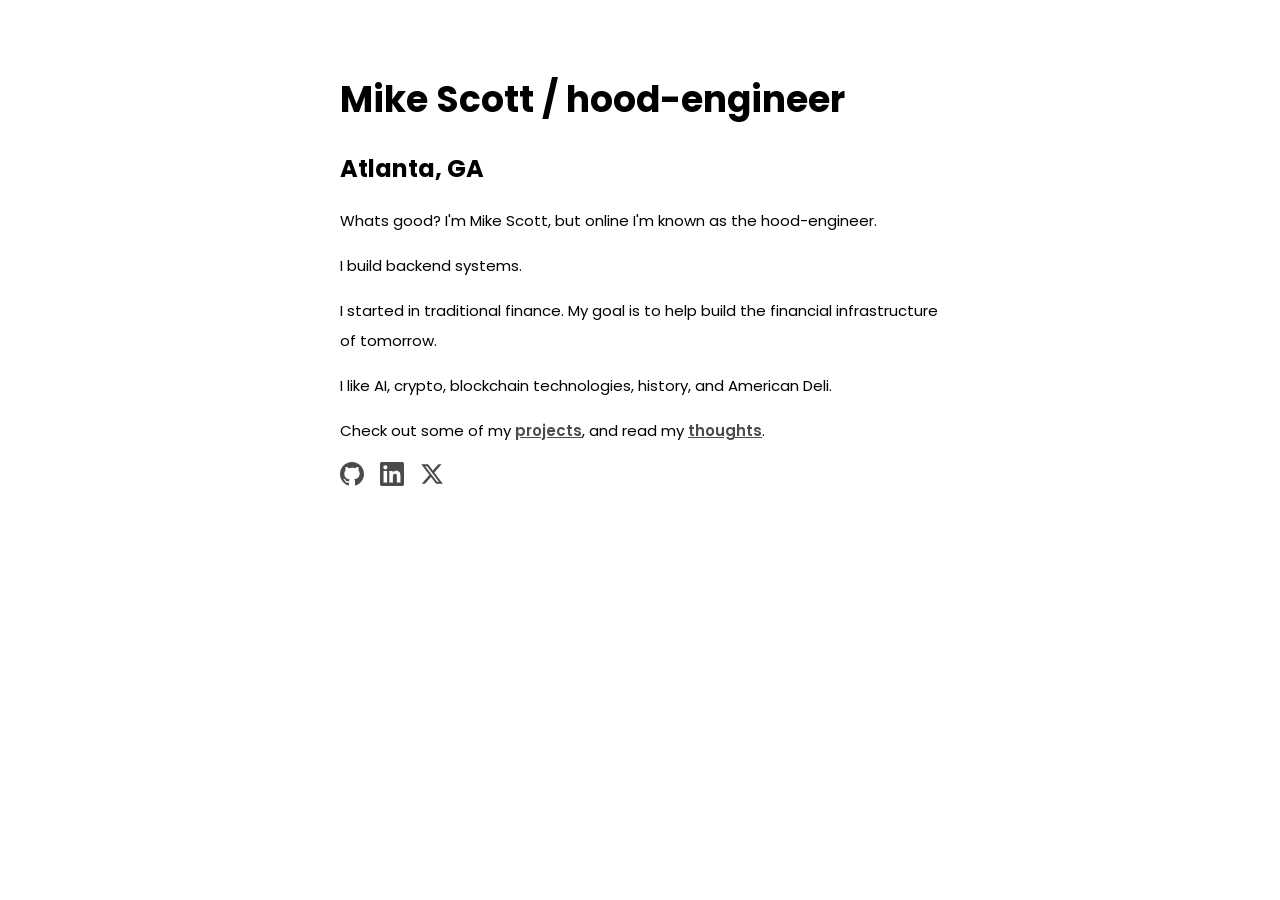
<file: index.html>
<!DOCTYPE html>
<html>
    <head>
        <title>Hood-Engineer</title>
        <link href="https://fonts.googleapis.com/css2?family=Poppins:wght@300;400;700&display=swap" rel="stylesheet">
        <link rel="stylesheet" href="style.css">
        <link rel="icon" type="image/png" href="favicon.png">
    </head>
    <body>
        <div class="main">
            <h1>Mike Scott / hood-engineer</h1>
            <h2>Atlanta, GA</h2>
            <div class="content">
                <p>Whats good? I'm Mike Scott, but online I'm known as the hood-engineer.</p>
                <p>I build backend systems.</p>
                <p>I started in traditional finance. My goal is to help build the financial infrastructure of tomorrow.</p>
                <p>I like AI, crypto, blockchain technologies, history, and American Deli.</p>
                <p>Check out some of my <a href="project-page.html">projects</a>, and read my <a href="blog.html">thoughts</a>.</p>
            <div class="social-links">
                <a href="https://github.com/hoodengineer" target="_blank" aria-label="GitHub">
                    <svg xmlns="http://www.w3.org/2000/svg" width="24" height="24" viewBox="0 0 24 24" fill="currentColor">
                        <path d="M12 0C5.37 0 0 5.37 0 12c0 5.3 3.438 9.8 8.205 11.385.6.113.82-.258.82-.577v-2.165c-3.338.726-4.033-1.416-4.033-1.416-.546-1.387-1.333-1.756-1.333-1.756-1.089-.745.083-.729.083-.729 1.205.084 1.839 1.237 1.839 1.237 1.07 1.834 2.807 1.304 3.492.997.107-.775.418-1.305.762-1.604-2.665-.305-5.467-1.334-5.467-5.931 0-1.311.469-2.381 1.236-3.221-.124-.303-.535-1.524.117-3.176 0 0 1.008-.322 3.301 1.23A11.509 11.509 0 0 1 12 5.803c1.02.005 2.047.138 3.006.404 2.291-1.552 3.297-1.23 3.297-1.23.653 1.653.242 2.874.118 3.176.77.84 1.235 1.911 1.235 3.221 0 4.609-2.807 5.624-5.479 5.921.43.372.823 1.102.823 2.222v3.293c0 .319.192.694.801.576C20.566 21.797 24 17.3 24 12c0-6.63-5.37-12-12-12z"/>
                    </svg>
                </a>
                <a href="https://www.linkedin.com/in/mmscottjr/" target="_blank" aria-label="LinkedIn">
                    <svg xmlns="http://www.w3.org/2000/svg" width="24" height="24" viewBox="0 0 24 24" fill="currentColor">
                         <path d="M20.447 20.452h-3.554v-5.569c0-1.328-.027-3.037-1.852-3.037-1.853 0-2.136 1.445-2.136 2.939v5.667H9.351V9h3.414v1.561h.046c.477-.9 1.637-1.85 3.37-1.85 3.601 0 4.267 2.37 4.267 5.455v6.286zM5.337 7.433a2.062 2.062 0 0 1-2.063-2.065 2.064 2.064 0 1 1 2.063 2.065zm1.782 13.019H3.555V9h3.564v11.452zM22.225 0H1.771C.792 0 0 .774 0 1.729v20.542C0 23.227.792 24 1.771 24h20.451C23.2 24 24 23.227 24 22.271V1.729C24 .774 23.2 0 22.222 0h.003z"/>
                    </svg>
                </a>
                <a href="https://x.com/hoodengineerguy" target="_blank" aria-label="X">
                    <svg xmlns="http://www.w3.org/2000/svg" width="24" height="24" viewBox="0 0 24 24" fill="currentColor">
                        <path d="M18.244 2.25h3.308l-7.227 8.26 8.502 11.24H16.17l-5.214-6.817L4.99 21.75H1.68l7.73-8.835L1.254 2.25H8.08l4.713 6.231zm-1.161 17.52h1.833L7.084 4.126H5.117z"/>
                    </svg>
                 </a>
            </div>
            </div>
        </div>
    </body>
</html>
</file>
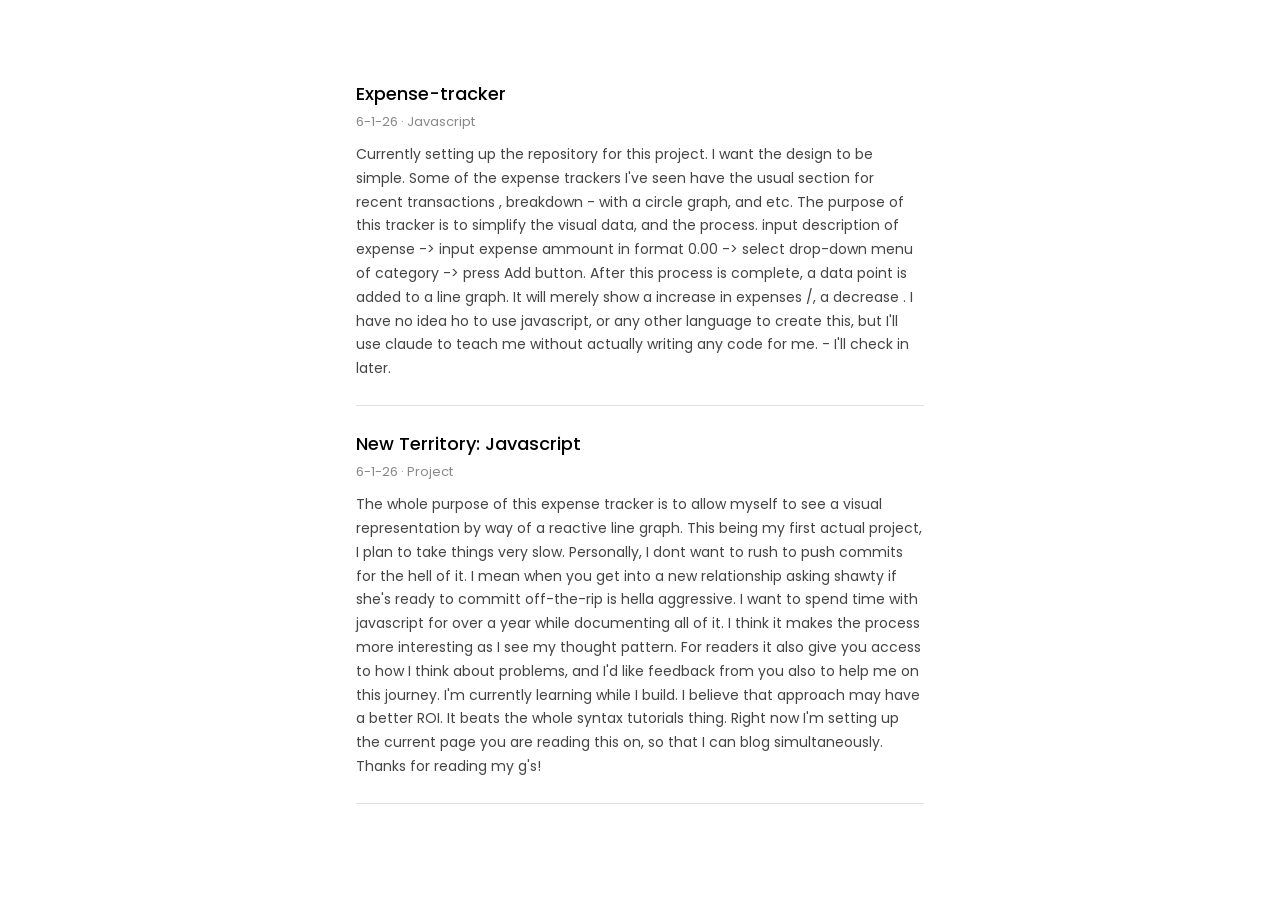
<file: blog.html>
<!DOCTYPE html>
<html>
  <head>
    <title>Thoughts | Hood-Engineer</title>
    <link href="https://fonts.googleapis.com/css2?family=Poppins:wght@300;400;700&display=swap" rel="stylesheet">
    <link rel="stylesheet" href="style.css">
    <link rel="icon" type="image/png" href="favicon.png">
  </head>
  <body>
    <div class="main">
      <div id="post-list"></div>
    </div>

    <script src="blog.js"></script>
  </body>
</html>
</file>
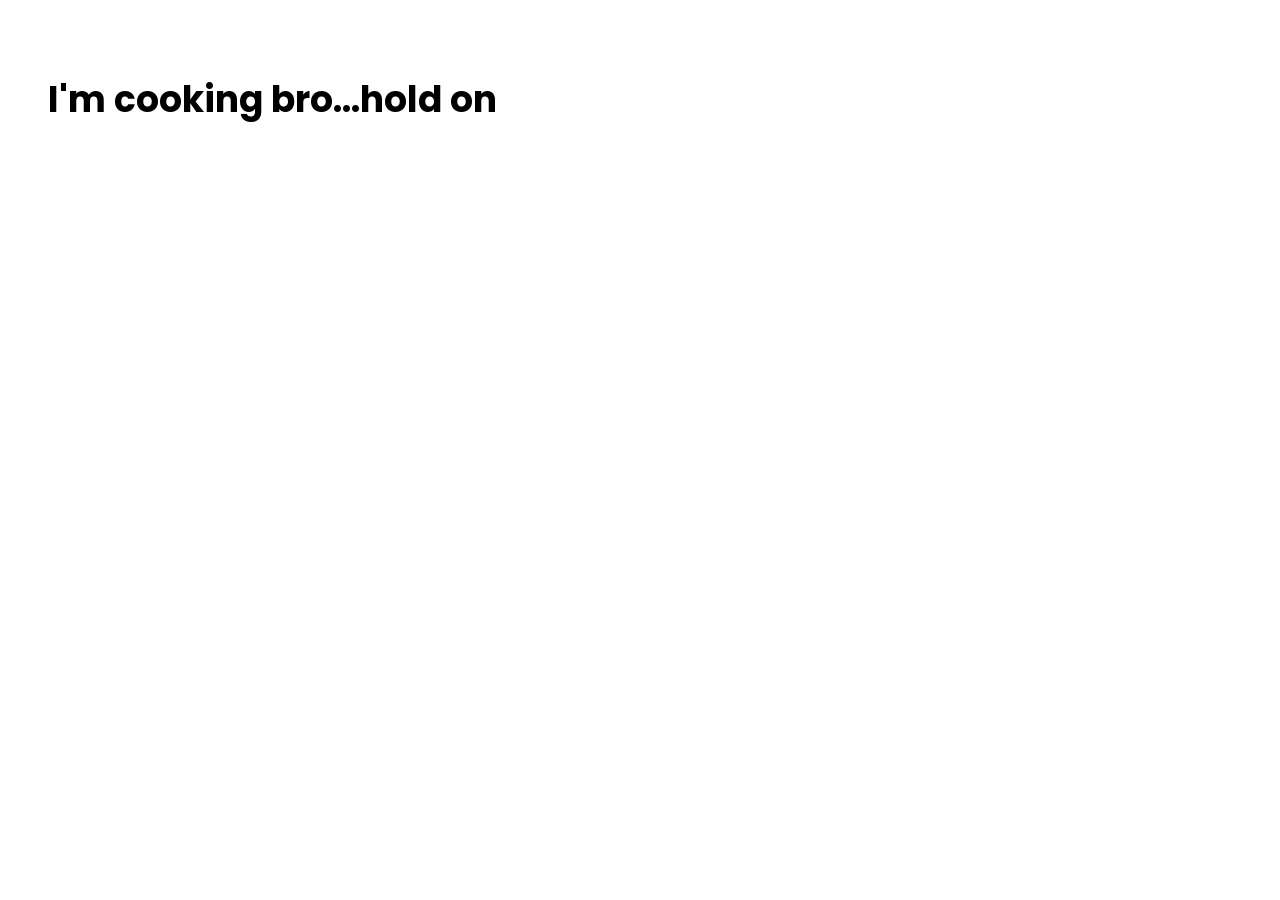
<file: project-page.html>
<!DOCTYPE html>
<html>
    <head>
        <title>Hood-Engineer</title>
        <link href="https://fonts.googleapis.com/css2?family=Poppins:wght@300;400;700&display=swap" rel="stylesheet">
        <link rel="stylesheet" href="style.css">
    </head>
    <body>
        <h1>I'm cooking bro...hold on</h1>
    </body>
</html>
</file>
<file: style.css>
body {

    background-color: white;
    font-family: 'Poppins', sans-serif;
    color: black;
    padding:40px ;
    
}

.main {
    max-width: 600px;
    margin: 0 auto;
    
}

.content {

    font-size: 15px;
    font-weight: 400;
    line-height: 2.0;
}

h1 {

    font-size: 36px;
}

.social-links {
    display: flex;
    gap: 16px;
    margin-top: 1rem;
    color: black;
}

.social-links a {

    color: inherit;
}

.social-links a:hover {

    opacity: 0.7;
}
a {
    color: black;
   font-weight: 600;
   opacity: 0.7;
   color: inherit;
   
}

#post-list {
  max-width: 640px;
  margin: 0 auto;
  padding: 2rem 1rem;
}

.post {
  padding-bottom: 1.5rem;
  margin-bottom: 1.5rem;
  border-bottom: 0.5px solid #e0e0e0;
}

.post h2 {
  font-size: 18px;
  font-weight: 500;
  margin: 0 0 4px;
}

.post .meta {
  font-size: 13px;
  color: #888;
  margin: 0 0 10px;
}

.post p {
  font-size: 14px;
  line-height: 1.7;
  color: #444;
  margin: 0;
}
</file>
